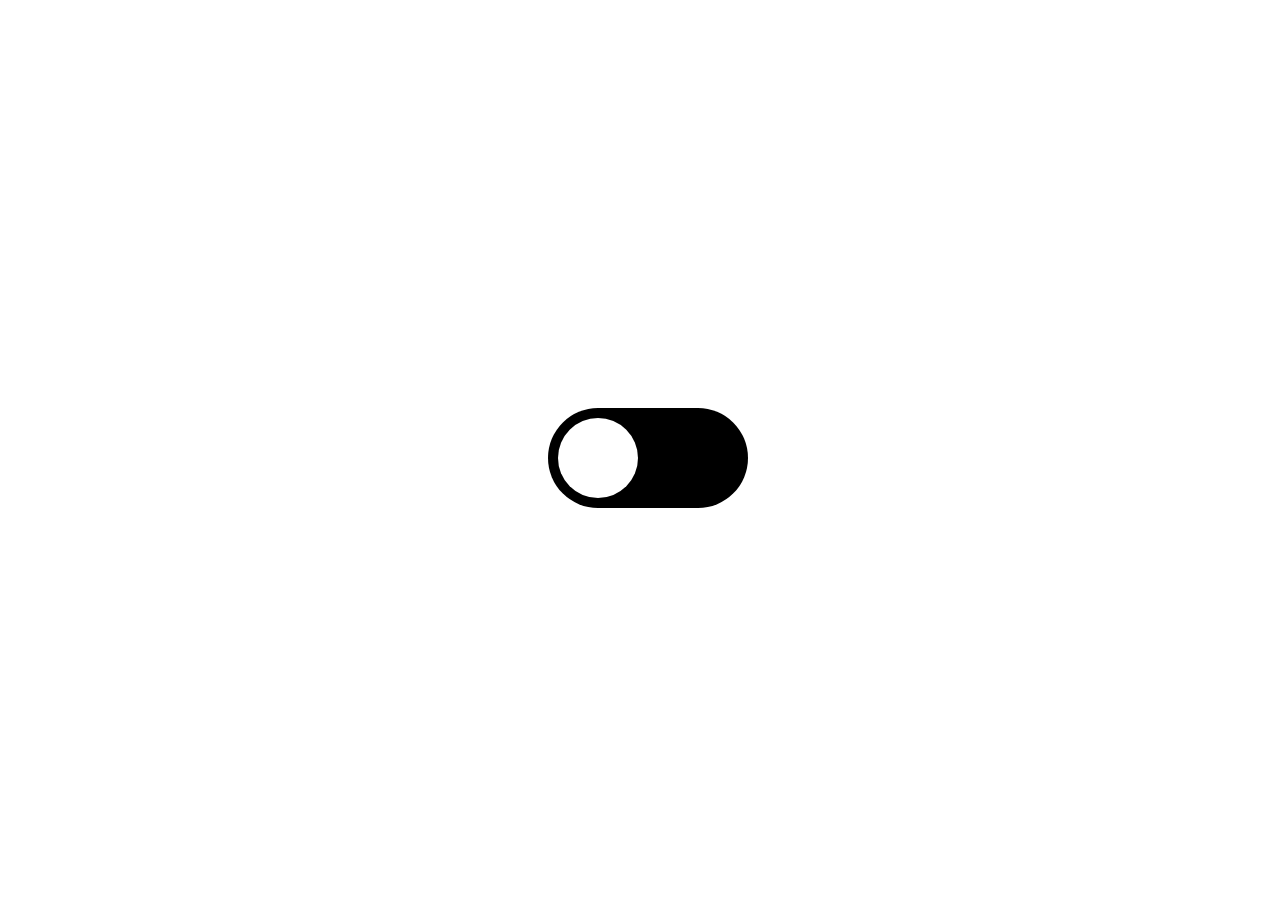
<file: index.html>
<!DOCTYPE html>
<html>
<head>
    <title>Toggle button</title>
    <link rel="stylesheet" type="text/css" href="TOGGLE.CSS">
</head>
<body>
    <div class = "background_box">
        <label class="toggle_box">
            <input type ="checkbox" id="checkbox">
            <div class="circle"></div>
        </label>
    </div>
</body>
<script>
    let background_box = document.querySelector(".background_box");
    let toggle_box = document.querySelector(".toggle_box");
    let circle = document.querySelector(".circle");
    let checkbox = document.getElementById("checkbox");

    toggle_box.onclick = function(){
        if(checkbox.checked){
            circle.style.left = "100px";
            circle.style.backgroundColor = "#000";
            toggle_box.style.backgroundColor = "#fff";
            background_box.style.backgroundColor = "#000";
        }else{
            circle.style.left = "0px";
            circle.style.backgroundColor = "#fff";
            toggle_box.style.backgroundColor = "#000";
            background_box.style.backgroundColor = "#fff";
        }
    }
</script>
</html>
</file>
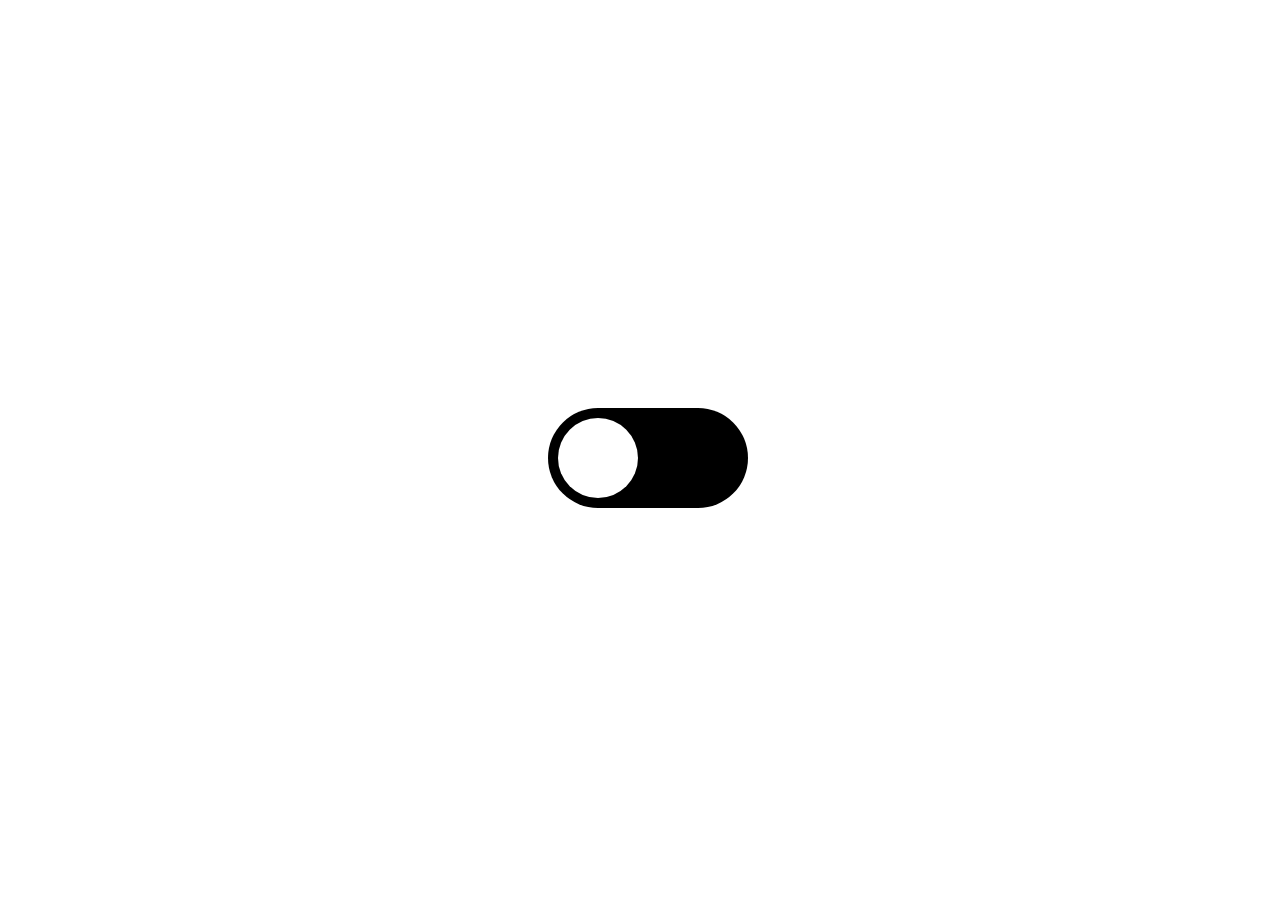
<file: TOGGLE.html>
<!DOCTYPE html>
<html>
<head>
    <title>Toggle button</title>
    <link rel="stylesheet" type="text/css" href="TOGGLE.CSS">
</head>
<body>
    <div class = "background_box">
        <label class="toggle_box">
            <input type ="checkbox" id="checkbox">
            <div class="circle"></div>
        </label>
    </div>
</body>
<script>
    let background_box = document.querySelector(".background_box");
    let toggle_box = document.querySelector(".toggle_box");
    let circle = document.querySelector(".circle");
    let checkbox = document.getElementById("checkbox");

    toggle_box.onclick = function(){
        if(checkbox.checked){
            circle.style.left = "100px";
            circle.style.backgroundColor = "#000";
            toggle_box.style.backgroundColor = "#fff";
            background_box.style.backgroundColor = "#000";
        }else{
            circle.style.left = "0px";
            circle.style.backgroundColor = "#fff";
            toggle_box.style.backgroundColor = "#000";
            background_box.style.backgroundColor = "#fff";
        }
    }
</script>
</html>
</file>
<file: TOGGLE.CSS>
body{
    width: 100%;
    height: 100vh;
}

.background_box{
    width: 100%;
    height: 100vh;
    background-color: white;
    display: flex;
    align-items: center;
    justify-content: center;
}

.toggle_box{
    width: 200px;
    height: 100px;
    display: block;
    background-color: black;
    border-radius: 1000px;
    cursor: pointer;
    position: relative;
}
 
input[type="checkbox"]{
    display: none;
}

.circle{
    position: absolute;
    width: 80px;
    height: 80px;
    background-color: white;
    border-radius: 100%;
    margin-top: 10px;
    margin-bottom: 10px;
    margin-left: 10px;
    margin-right: 10px;
    transition: 0.5s;
}
</file>
